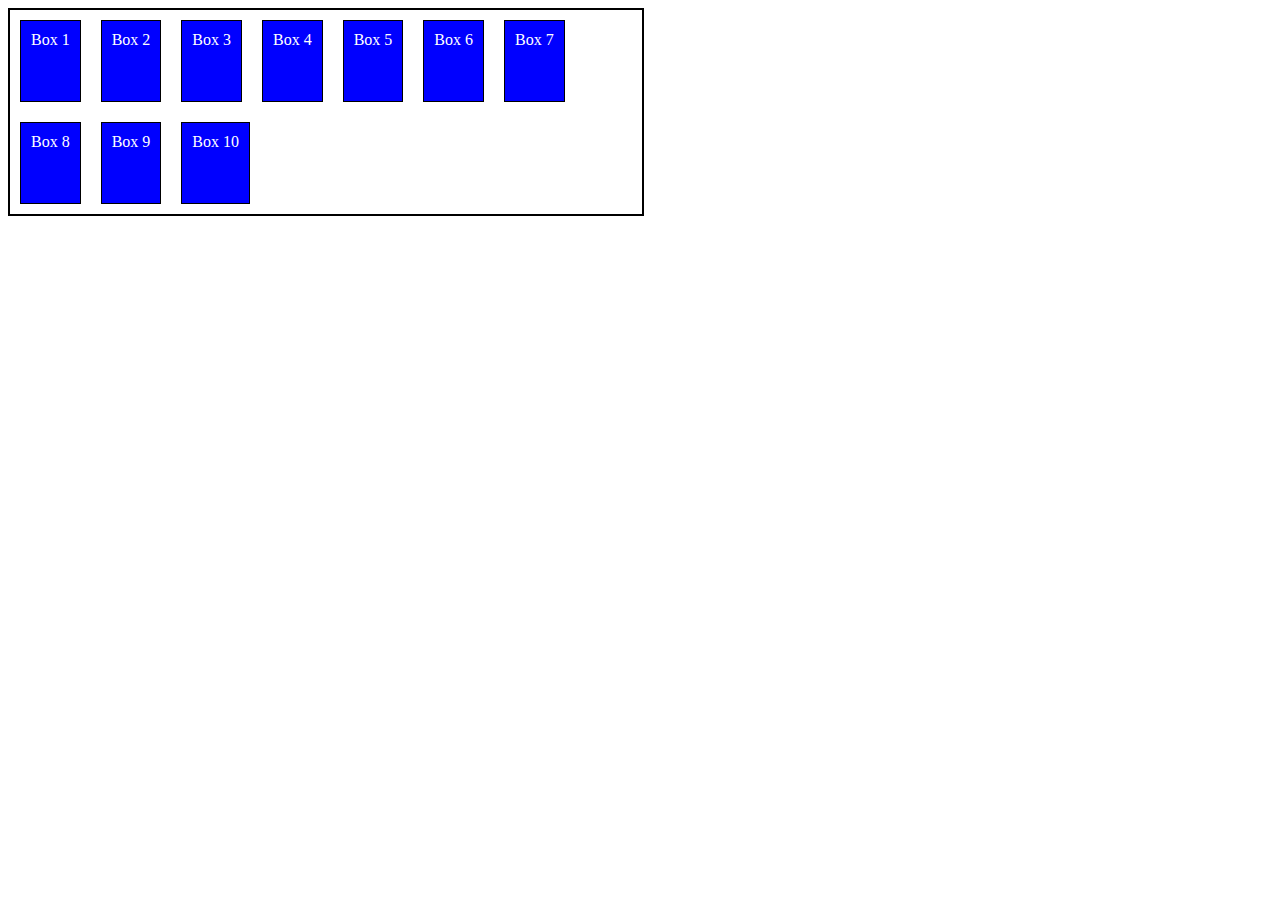
<file: index.html>
<!DOCTYPE html>
<html lang="en">
<head>
    <meta charset="UTF-8">
    <meta name="viewport" content="width=device-width, initial-scale=1.0">
    <title>FlexBox</title>
    <link rel="stylesheet" href="/styles.css">
</head>
<body>
    <div class="container">
    <div class="item">Box 1</div>
    <div class="item">Box 2</div>
    <div class="item">Box 3</div>
    <div class="item">Box 4</div>
    <div class="item">Box 5</div>
    <div class="item">Box 6</div>
    <div class="item">Box 7</div>
    <div class="item">Box 8</div>
    <div class="item">Box 9</div>
    <div class="item">Box 10</div>
    </div>
</body>
</html>
</file>
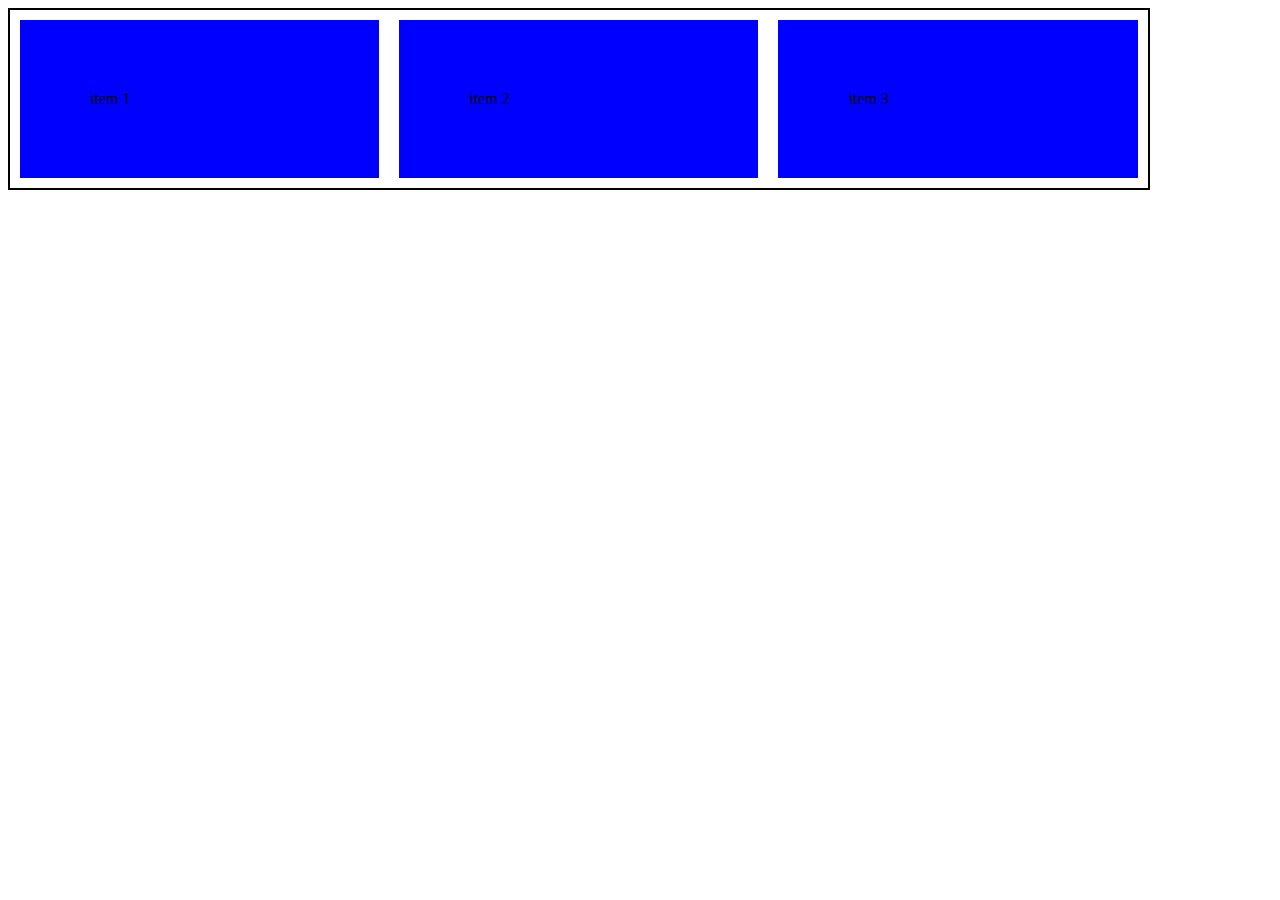
<file: Flex.html>
<!DOCTYPE html>
<html lang="en">
<head>
    <meta charset="UTF-8">
    <meta name="viewport" content="width=device-width, initial-scale=1.0">
    <title>Document</title>
    <link rel="stylesheet" href="/Flex.css">

</head>
<body>
    <div class="container">
        <div class="item">item 1</div>
        <div class="item">item 2</div>
        <div class="item">item 3</div>

    </div>
    
</body>
</html>
</file>
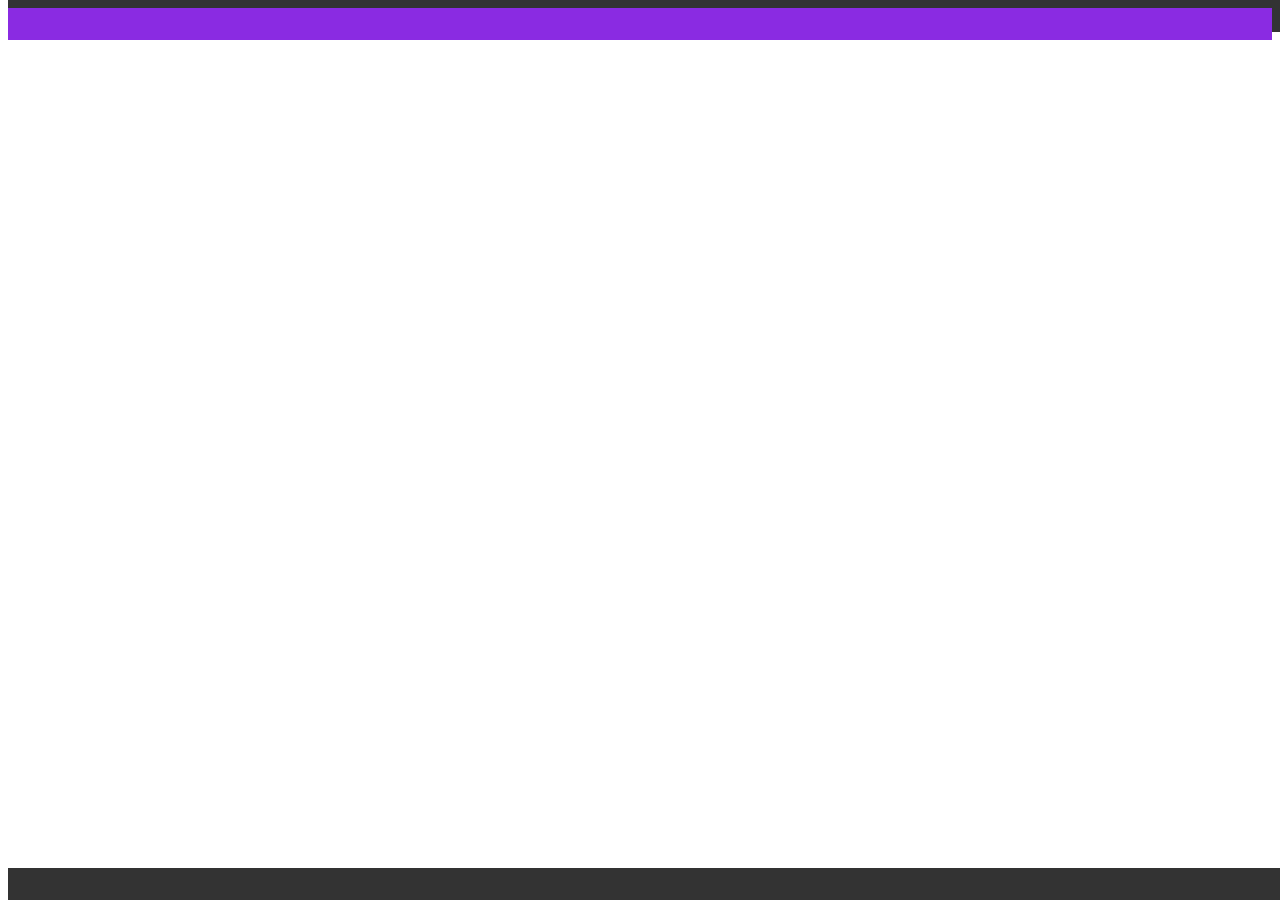
<file: main.html>
<!DOCTYPE html>
<html lang="en">
<head>
    <meta charset="UTF-8">
    <meta name="viewport" content="width=device-width, initial-scale=1.0">
    <title>Document</title>
<style>
    header {
        background-color: #333;
        padding: 1rem;
        position: fixed;
        top: 0;
        width: 100%;
    }
    main {
        background-color: blueviolet;
        padding: 1em;
        position: relative;

    }
    footer {
        background-color: #333;
        padding: 1em;
        position: fixed;
        bottom: 0;
        width: 100%;
    }
</style>
</head>

<body>
    

<header>

</header>
    <main>


    </main>



    

    <footer>

    </footer>
    
</body>
</html>
</file>
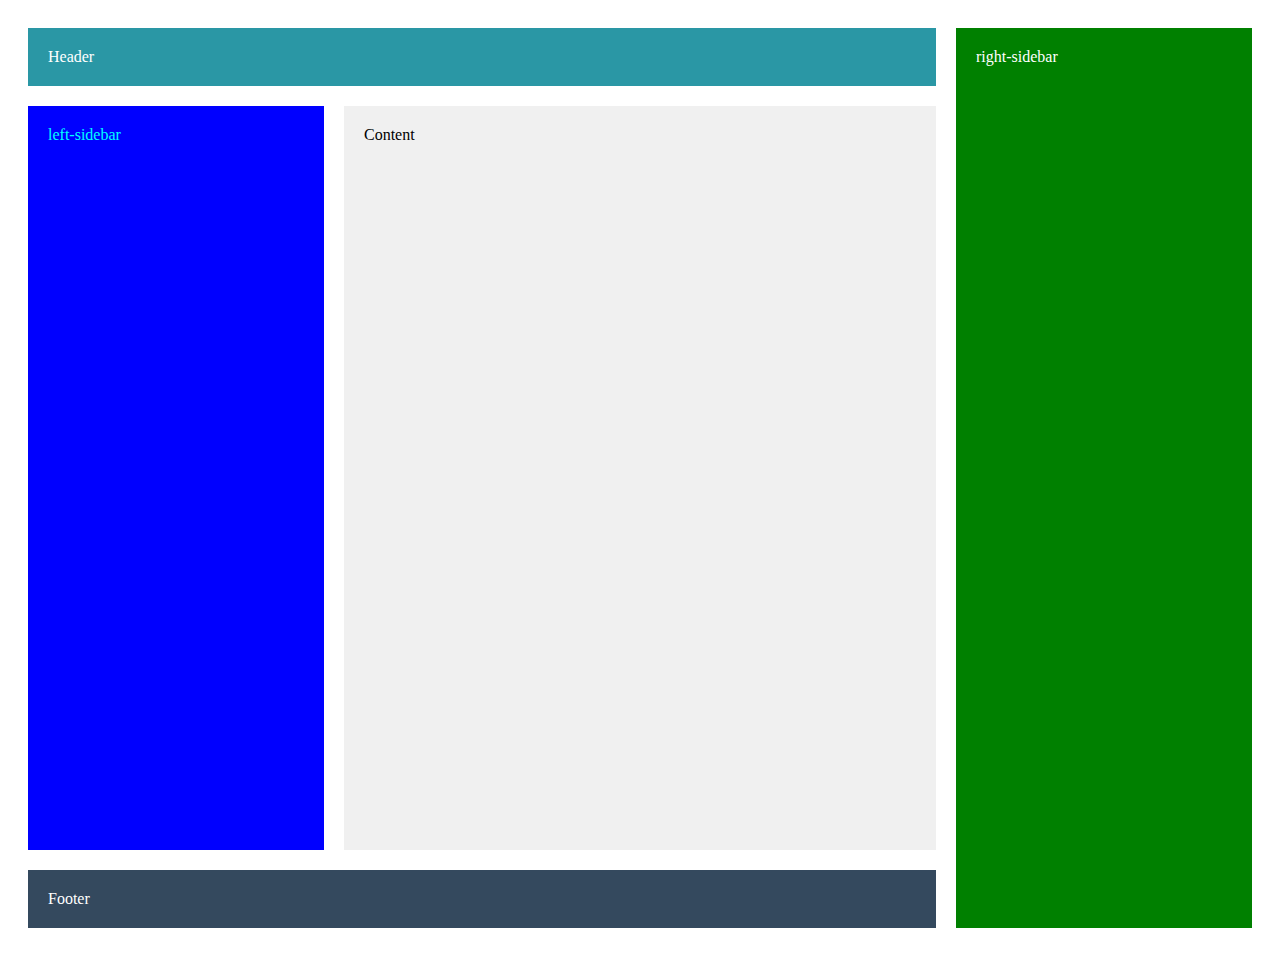
<file: .vscode/grid2.html>
<!DOCTYPE html>
<html lang="en">
<head>
    <meta charset="UTF-8">
    <meta name="viewport" content="width=device-width, initial-scale=1.0">

    <title>Document</title>
    <link rel="stylesheet" href="grid2.css">

</head>
<body>

    <div class="simple-page">

        <div class="header">Header</div>
        <div class="left-sidebar">left-sidebar</div>
        <div class="content">Content</div>
        <div class="right-sidebar">right-sidebar</div>  
        <div class="footer">Footer</div>

    </div>




</body>
</html>
</file>
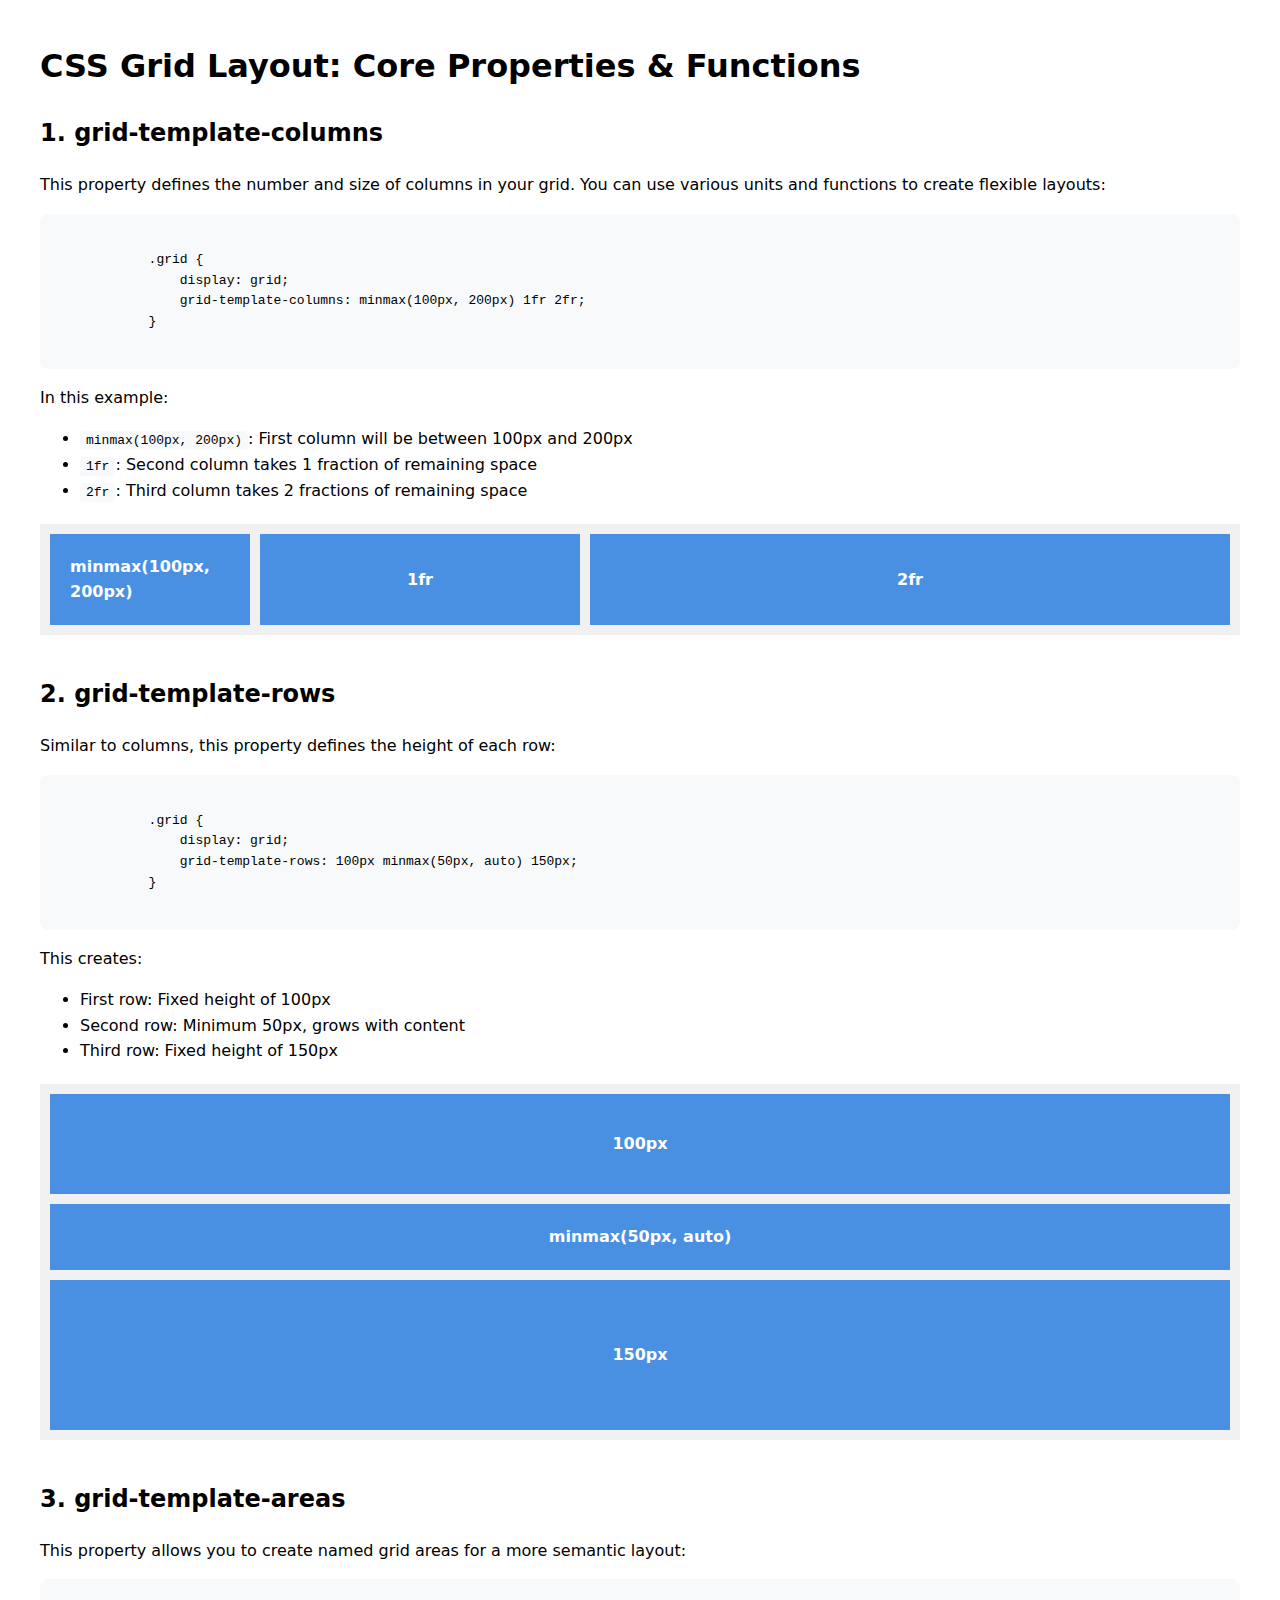
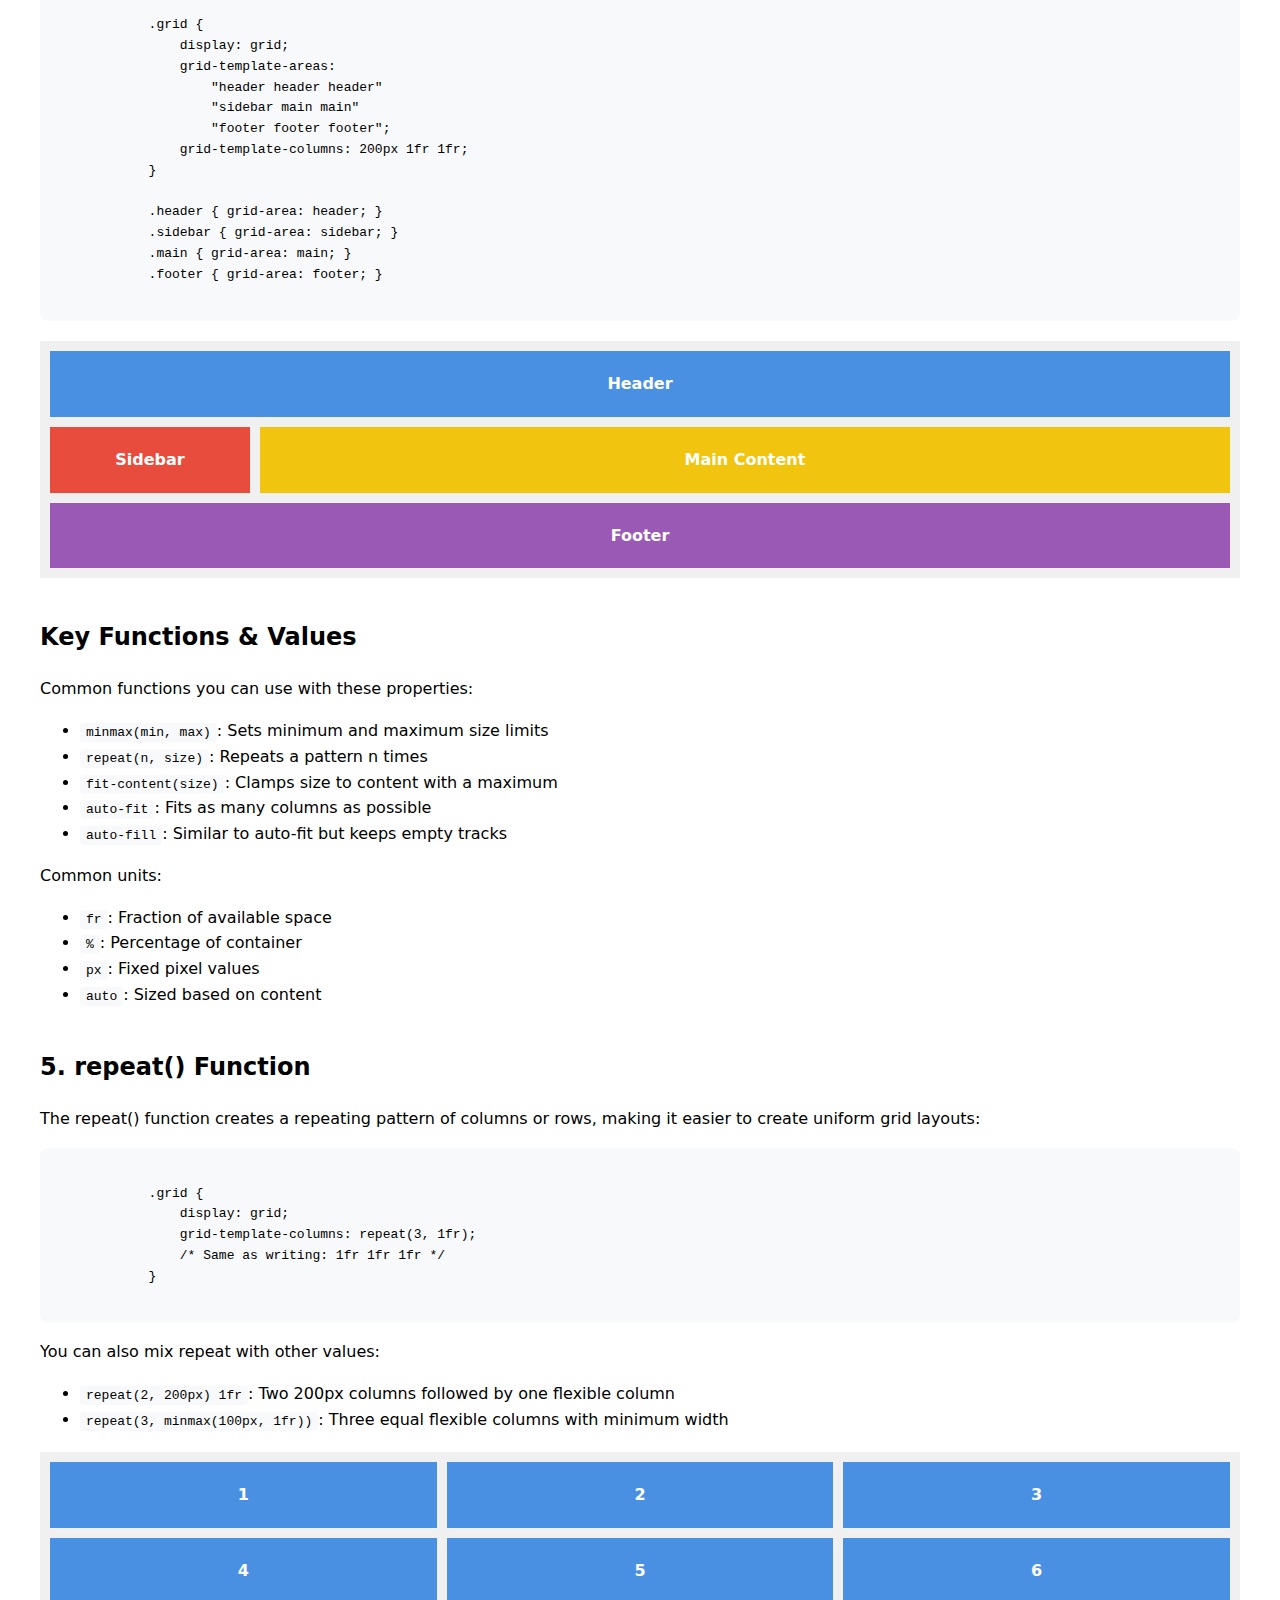
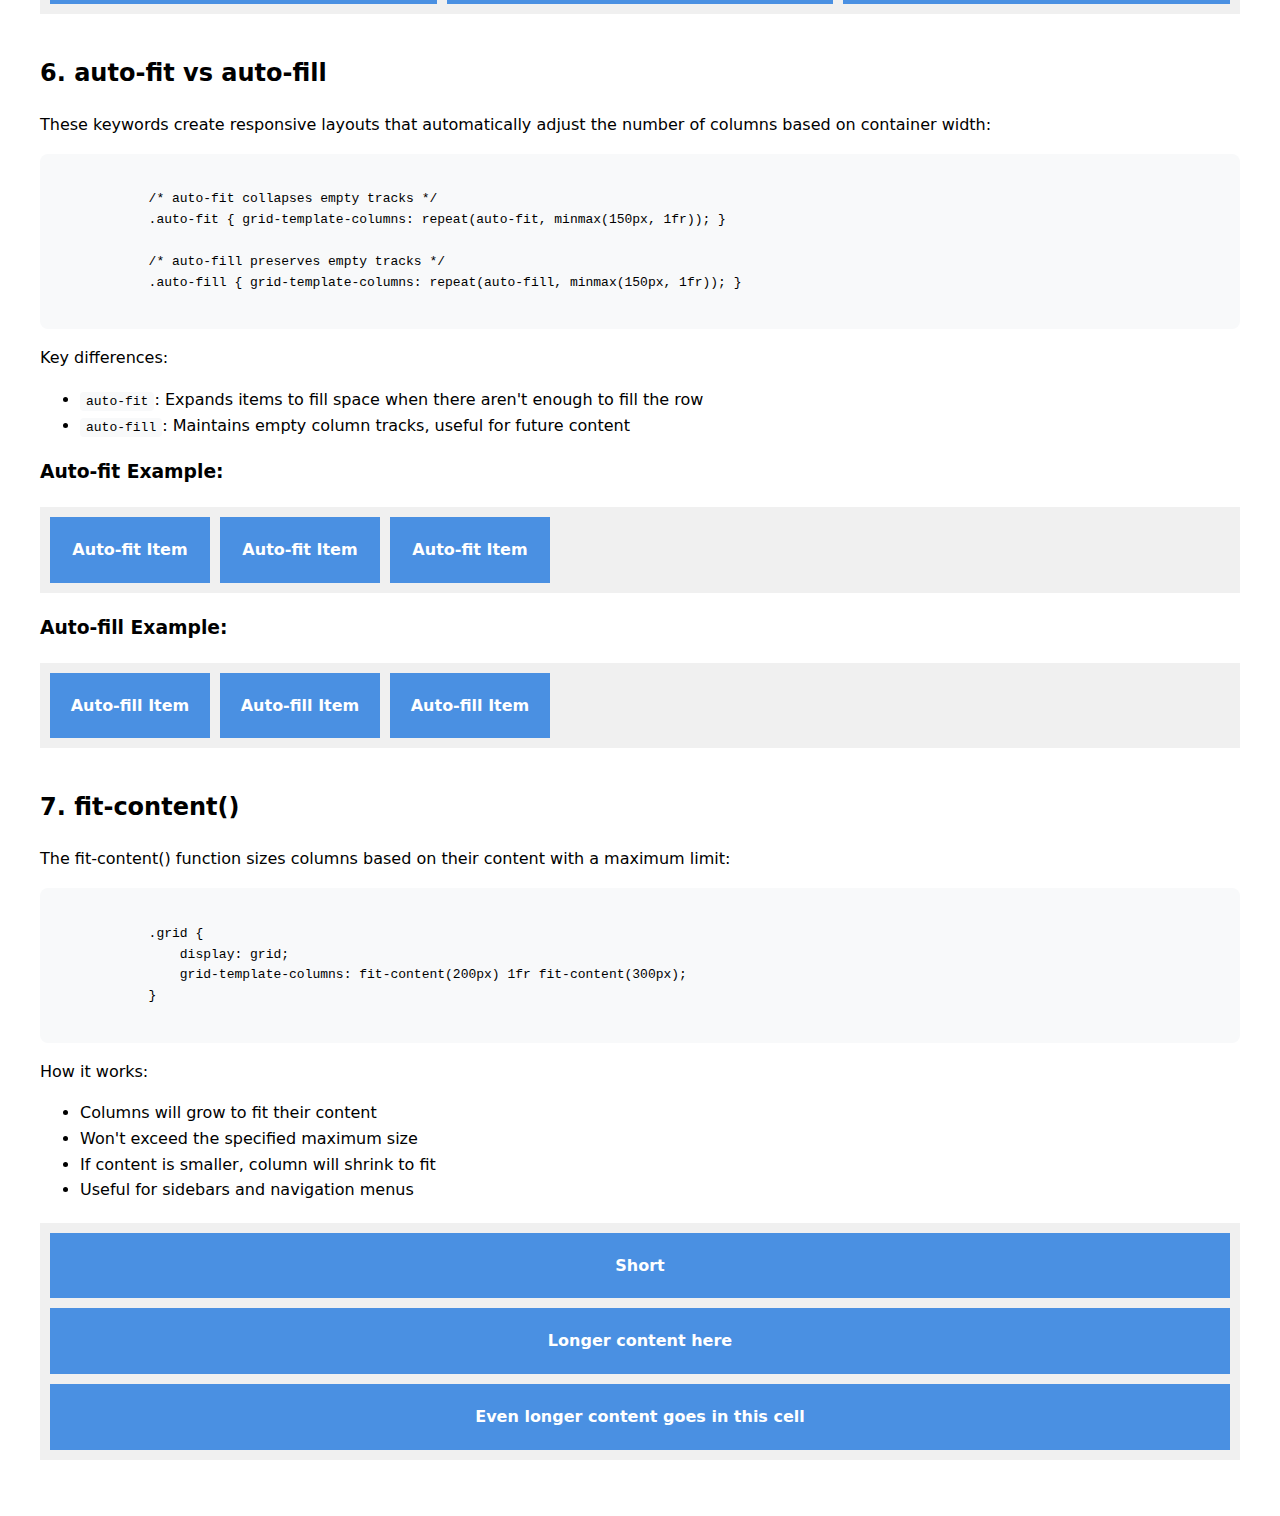
<file: .vscode/grid3.html>
<!DOCTYPE html>
<html lang="en">
<head>
    <meta charset="UTF-8">
    <meta name="viewport" content="width=device-width, initial-scale=1.0">
    <title>CSS Grid Layout: Core Properties & Functions</title>
    <link rel="stylesheet" href="grid3.css">
</head>
<body>
    <h1>CSS Grid Layout: Core Properties & Functions</h1>

    <!-- Section 1: Grid Template Columns -->
    <div class="lesson-section">
        <h2>1. grid-template-columns</h2>
        <p>This property defines the number and size of columns in your grid. You can use various units and functions to create flexible layouts:</p>
        
        <div class="code-block">
            .grid {
                display: grid;
                grid-template-columns: minmax(100px, 200px) 1fr 2fr;
            }
        </div>

        <p>In this example:</p>
        <ul>
            <li><code>minmax(100px, 200px)</code>: First column will be between 100px and 200px</li>
            <li><code>1fr</code>: Second column takes 1 fraction of remaining space</li>
            <li><code>2fr</code>: Third column takes 2 fractions of remaining space</li>
        </ul>

        <div class="demo-grid columns-demo">
            <div>minmax(100px, 200px)</div>
            <div>1fr</div>
            <div>2fr</div>
        </div>
    </div>

    <!-- Section 2: Grid Template Rows -->
    <div class="lesson-section">
        <h2>2. grid-template-rows</h2>
        <p>Similar to columns, this property defines the height of each row:</p>

        <div class="code-block">
            .grid {
                display: grid;
                grid-template-rows: 100px minmax(50px, auto) 150px;
            }
        </div>

        <p>This creates:</p>
        <ul>
            <li>First row: Fixed height of 100px</li>
            <li>Second row: Minimum 50px, grows with content</li>
            <li>Third row: Fixed height of 150px</li>
        </ul>

        <div class="demo-grid rows-demo">
            <div>100px</div>
            <div>minmax(50px, auto)</div>
            <div>150px</div>
        </div>
    </div>

    <!-- Section 3: Grid Template Areas -->
    <div class="lesson-section">
        <h2>3. grid-template-areas</h2>
        <p>This property allows you to create named grid areas for a more semantic layout:</p>

        <div class="code-block">
            .grid {
                display: grid;
                grid-template-areas: 
                    "header header header"
                    "sidebar main main"
                    "footer footer footer";
                grid-template-columns: 200px 1fr 1fr;
            }

            .header { grid-area: header; }
            .sidebar { grid-area: sidebar; }
            .main { grid-area: main; }
            .footer { grid-area: footer; }
        </div>
        <div class="demo-grid areas-demo">
            <div class="header">Header</div>
            <div class="sidebar">Sidebar</div>
            <div class="main">Main Content</div>
            <div class="footer">Footer</div>
        </div>
    </div>

    <!-- Section 4: Functions & Values Reference -->
    <div class="lesson-section">
        <h2>Key Functions & Values</h2>
        <p>Common functions you can use with these properties:</p>
        <ul>
            <li><code>minmax(min, max)</code>: Sets minimum and maximum size limits</li>
            <li><code>repeat(n, size)</code>: Repeats a pattern n times</li>
            <li><code>fit-content(size)</code>: Clamps size to content with a maximum</li>
            <li><code>auto-fit</code>: Fits as many columns as possible</li>
            <li><code>auto-fill</code>: Similar to auto-fit but keeps empty tracks</li>
        </ul>

        <p>Common units:</p>
        <ul>
            <li><code>fr</code>: Fraction of available space</li>
            <li><code>%</code>: Percentage of container</li>
            <li><code>px</code>: Fixed pixel values</li>
            <li><code>auto</code>: Sized based on content</li>
        </ul>
    </div>

    <!-- Section 5: Repeat Function -->
    <div class="lesson-section">
        <h2>5. repeat() Function</h2>
        <p>The repeat() function creates a repeating pattern of columns or rows, making it easier to create uniform grid layouts:</p>
        
        <div class="code-block">
            .grid {
                display: grid;
                grid-template-columns: repeat(3, 1fr);
                /* Same as writing: 1fr 1fr 1fr */
            }
        </div>

        <p>You can also mix repeat with other values:</p>
        <ul>
            <li><code>repeat(2, 200px) 1fr</code>: Two 200px columns followed by one flexible column</li>
            <li><code>repeat(3, minmax(100px, 1fr))</code>: Three equal flexible columns with minimum width</li>
        </ul>

        <div class="demo-grid repeat-demo">
            <div>1</div><div>2</div><div>3</div>
            <div>4</div><div>5</div><div>6</div>
        </div>
    </div>

    <!-- Section 6: Auto-fit & Auto-fill -->
    <div class="lesson-section">
        <h2>6. auto-fit vs auto-fill</h2>
        <p>These keywords create responsive layouts that automatically adjust the number of columns based on container width:</p>

        <div class="code-block">
            /* auto-fit collapses empty tracks */
            .auto-fit { grid-template-columns: repeat(auto-fit, minmax(150px, 1fr)); }

            /* auto-fill preserves empty tracks */
            .auto-fill { grid-template-columns: repeat(auto-fill, minmax(150px, 1fr)); }
        </div>

        <p>Key differences:</p>
        <ul>
            <li><code>auto-fit</code>: Expands items to fill space when there aren't enough to fill the row</li>
            <li><code>auto-fill</code>: Maintains empty column tracks, useful for future content</li>
        </ul>

        <h3>Auto-fit Example:</h3>
        <div class="demo-grid auto-fit-demo">
            <div>Auto-fit Item</div>
            <div>Auto-fit Item</div>
            <div>Auto-fit Item</div>
        </div>

        <h3>Auto-fill Example:</h3>
        <div class="demo-grid auto-fill-demo">
            <div>Auto-fill Item</div>
            <div>Auto-fill Item</div>
            <div>Auto-fill Item</div>
        </div>
    </div>

    <!-- Section 7: fit-content -->
    <div class="lesson-section">
        <h2>7. fit-content()</h2>
        <p>The fit-content() function sizes columns based on their content with a maximum limit:</p>

        <div class="code-block">
            .grid {
                display: grid;
                grid-template-columns: fit-content(200px) 1fr fit-content(300px);
            }
        </div>

        <p>How it works:</p>
        <ul>
            <li>Columns will grow to fit their content</li>
            <li>Won't exceed the specified maximum size</li>
            <li>If content is smaller, column will shrink to fit</li>
            <li>Useful for sidebars and navigation menus</li>
        </ul>

        <div class="demo-grid fit-content-demo">
            <div>Short</div>
            <div>Longer content here</div>
            <div>Even longer content goes in this cell</div>
        </div>
    </div>
</body>
</html>
</file>
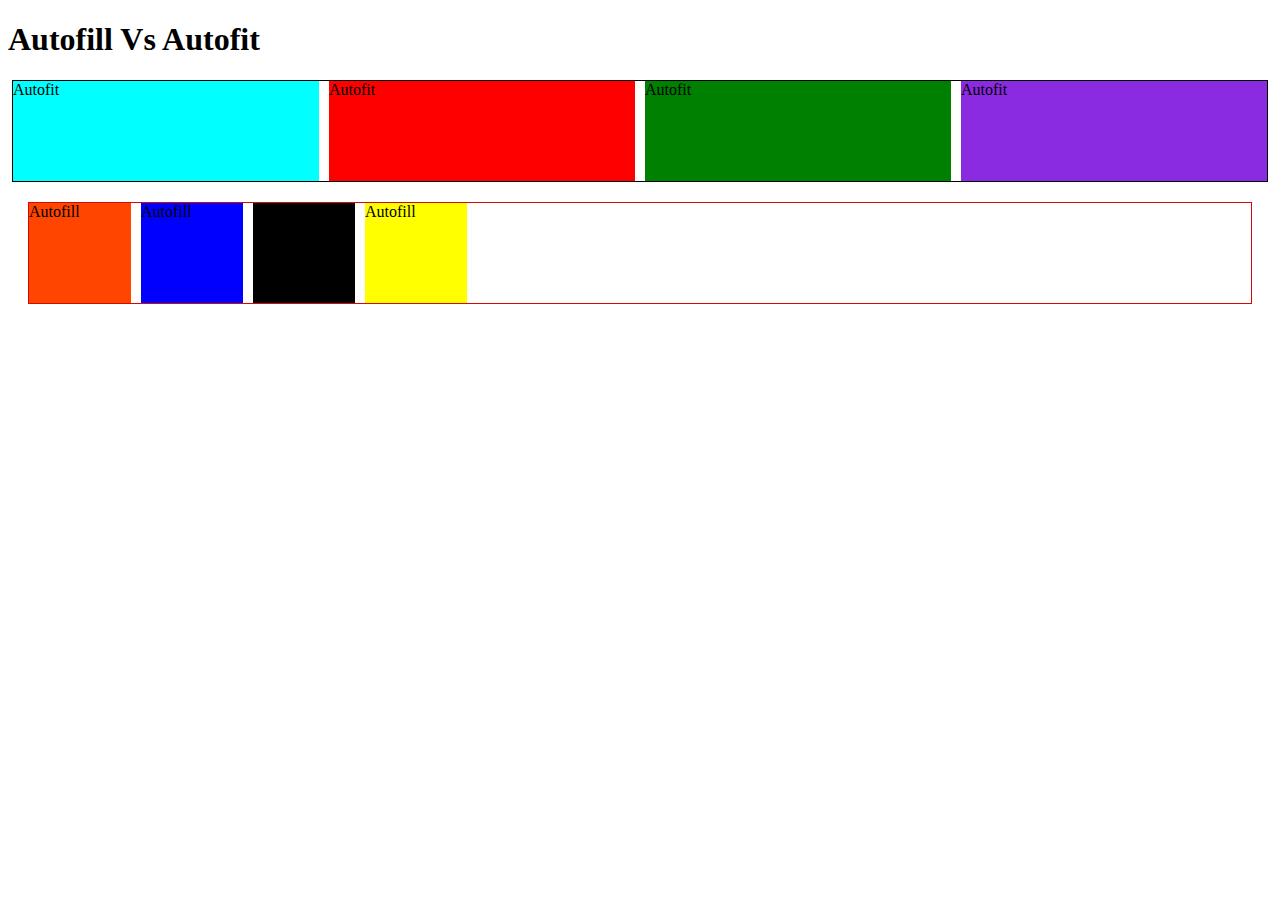
<file: .vscode/grid4.html>
<!DOCTYPE html>
<html lang="en">
<head>
    <meta charset="UTF-8">
    <meta name="viewport" content="width=device-width, initial-scale=1.0">
    <title>Autofill Vs Autofit</title>
    <style>
        .container1 {
            display: grid;
            gap: 10px;
            grid-template-columns: repeat(auto-fit, minmax(100px, 1fr));
            grid-template-rows: 100px;
            border: 1px solid black;
            margin: 4px;
        }

        .container2 {
            display: grid;
            gap: 10px;
            grid-template-columns: repeat(auto-fill, minmax(100px, 1fr));
            grid-template-rows: 100px;
            border: 1px solid rgb(213, 8, 8);
            margin: 20px;

        }
    </style>
</head>
<body>
    <h1>Autofill Vs Autofit</h1>
    <div class="container1">
        <div style="background-color: aqua;">Autofit</div>
        <div style="background-color: red;">Autofit</div>
        <div style="background-color: green;">Autofit</div>
        <div style="background-color: blueviolet;">Autofit</div>
    </div>
    <div class="container2">
    <div style="background-color: orangered;">Autofill</div>
    <div style="background-color: blue;">Autofill</div>
    <div style="background-color: black;">Autofill</div>
    <div style="background-color: yellow;">Autofill</div>
    </div>
</body>
</html>
</file>
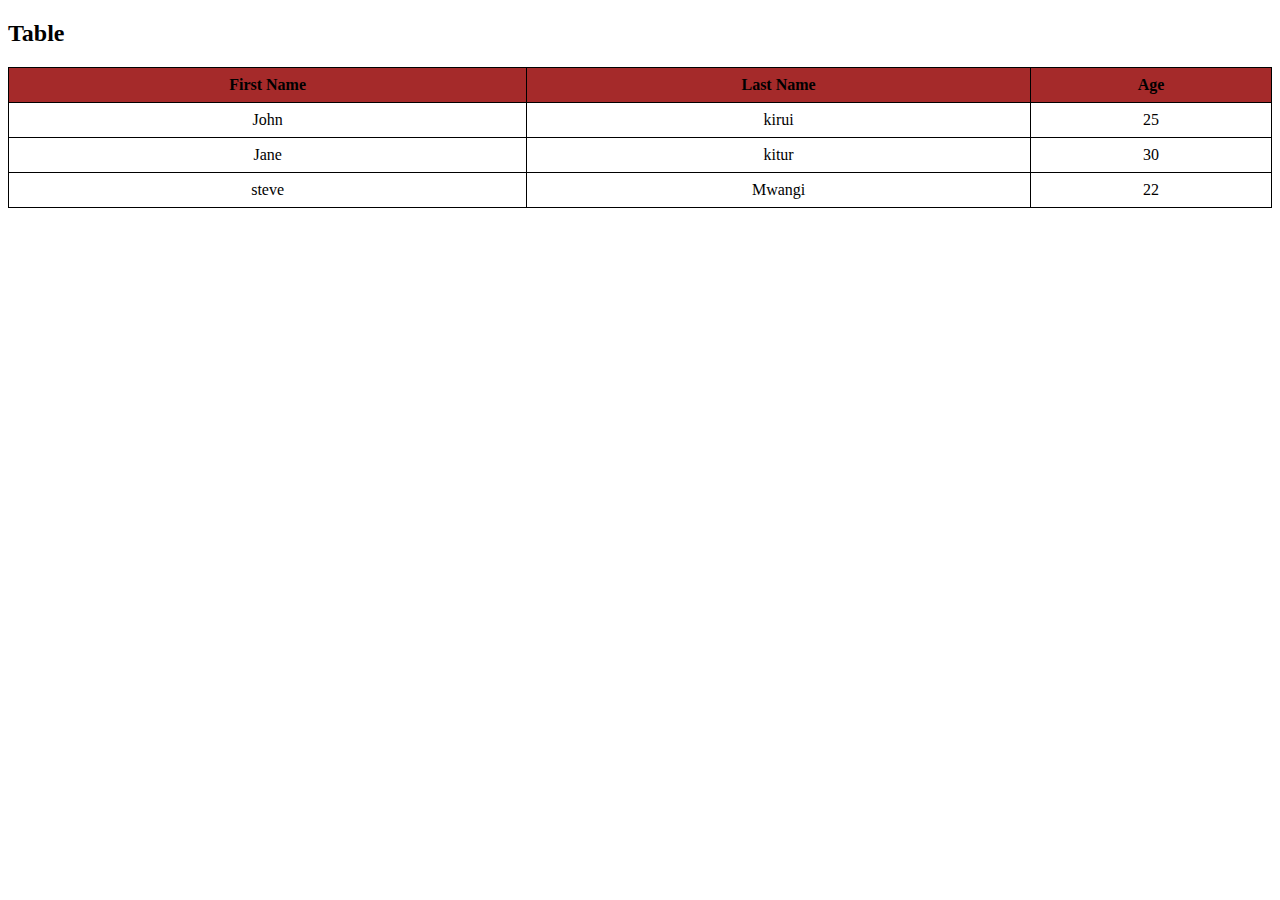
<file: .vscode/table.html>
<!DOCTYPE html>
<html lang="en">
<head>
    <meta charset="UTF-8">
    <meta name="viewport" content="width=device-width, initial-scale=1.0">
    <title>Table Sample</title>
    <style>
        table {
            width: 100%;
            border-collapse: collapse;
        }
        th, td {
            border: 1px solid black;
            padding: 8px;
            text-align: center;
        }
        th {
            background-color:brown;
        }
    </style>
</head>
<body>
    <h2>Table</h2>
    <table>
        <thead>
            <tr>
                <th>First Name</th>
                <th>Last Name</th>
                <th>Age</th>
            </tr>
        </thead>
        <tbody>
            <tr>
                <td>John</td>
                <td>kirui</td>
                <td>25</td>
            </tr>
            <tr>
                <td>Jane</td>
                <td>kitur</td>
                <td>30</td>
            </tr>
            <tr>
                <td>steve</td>
                <td>Mwangi</td>
                <td>22</td>
            </tr>
        </tbody>
    </table>
</body>
</html>
</file>
<file: styles.css>
.container {
  display: flex;
  flex-wrap: wrap;
  border: 2px solid #000;
  width: 50%
}
.item {
  padding: 10px;
  border: 1px solid #000;
  margin: 10px;
  background-color: blue;
    color: white;
    height: 60px;
}
</file>
<file: Flex.css>
.container{
    display: flex;
    border: 2px solid  black;
    width: 90%;
}
.item{
    padding: 70px;
    margin: 10px;
    flex-shrink: 1;
    flex-basis: 200px;
    flex-grow: 1;
    background-color: blue; 
}
/*short-hand for flex properties*/
/* .item{
background-color: blue;
    flex: 1 1 200px;
    padding: 10px;
    margin: 10px;
} */
 /*simplified - basis as the items fills */
</file>
<file: .vscode/grid2.css>
.simple-page{
    display: grid;
    min-height: 100vh;
    grid-template-rows: auto 1fr auto;
    gap: 20px;
    padding: 20px;
    grid-template-areas: 
    'header header right-sidebar'
    'left-sidebar content right-sidebar'
    'footer footer right-sidebar';
    grid-template-columns: 1fr 2fr 1fr;
    
}

.header{
    background-color: rgb(42, 151, 165);
    color: white;
    padding: 20px;
    grid-area: header;
}
.content{
    background-color: #f0f0f0;
    padding: 20px;
    min-height: 300px;
    grid-area: content;
}
.footer{
    background-color: #34495e;
    color: white;
    padding: 20px;
    grid-area: footer;
}
.left-sidebar{
    background-color: blue;
    padding: 20px;
    color: aqua;
grid-area: left-sidebar;


}
.right-sidebar{
    background-color: green;
    padding: 20px;
    color: white;
    grid-area: right-sidebar;
}
</file>
<file: .vscode/grid3.css>
/*step 1:Basic setup and typography*/
body {
  font-family: system-ui, -apple-system,'Open Sans', sans-serif;
  line-height: 1.6;
  margin: 0 auto;
  max-width: 1200px;
  padding: 20px;
}
.lesson-section{
    margin-bottom: 40px;
}
/*step 2:Code Display Styling*/
code{
    background-color: #f8f9fa;
    padding: 2px 6px;
    border-radius: 4px;
    font-family: monospace;
}
.code-block{
    background-color: #f8f9fa;
    padding: 15px;
    border-radius: 8px;
    margin: 15px 0;
    font-family: monospace;
    white-space: pre;
}
/*step 3 Base Grid container*/
 .demo-grid{
    display: grid;
    gap: 10px;
    margin: 20px 0;
    background-color: #f0f0f0;
    padding: 10px; 
}
/*step 4: Grid items Base Styling*/
.demo-grid > div{
    background-color: #4a90e2;
    color: white;
    padding: 20px;
    display: flex;
    align-items: center;
    justify-content: center;
    font-weight: bold;
}
/*step 5: Grid Template Column layout*/
.columns-demo{
    grid-template-columns: minmax(100px,200px)1fr 2fr; 
 } 
/*step 6: Grid Row layout*/
.rows-demo{
    grid-template-rows: 100px minmax(50px,auto)150px;
} 
/*step 7: Grid Areas layout*/
.areas-demo{
    grid-template-areas:
    "header header header"
    "sidebar main main"
    "footer footer footer";
    grid-template-columns: 200px 1fr 1fr;
} 
/*step 8: Grid Areas Components*/
.areas-demo .header{
    grid-area: header;
    background: #4a90e2;
}
.areas-demo .sidebar{
    grid-area: sidebar;
    background: #e74c3c;
}
.areas-demo .main{
    grid-area: main;
    background: #f1c40f;
}
.areas-demo .footer{
    grid-area: footer;
    background: #9b59b6;
} 
/*Repeat function Demo*/
.repeat-demo{
    grid-template-columns: repeat(3,1fr); 
    /*Repeat 3equal columns*/
 } 
/*Auto-fit  Demo*/
.auto-fit-demo{
    grid-template-columns: repeat(auto-fill,minmax(150px,1fr)); 
    /*Auto-fit 100px columns*/
}
/*Auto-fill  Demo*/
    .auto-fill-demo{
    grid-template-columns: repeat(auto-fill,minmax(150px,1fr));
    /*Auto-fill 100px columns*/
}

/*@media Queries - Responsive for all demos*/

/*@media (max-width: 768px){
    .columns-demo{
        grid-template-columns: repeat(auto-fill,minmax(200px));
    }
}
.areas-demo{
    grid-template-areas:
    "header"
    "sidebar"
    "main"
    "footer"
    grid-template-columns: 1fr;
}
.fit-content-demo{
    grid-template-columns: 1fr;
}*/
/*Enhanced visual sytles for demos*/
</file>
